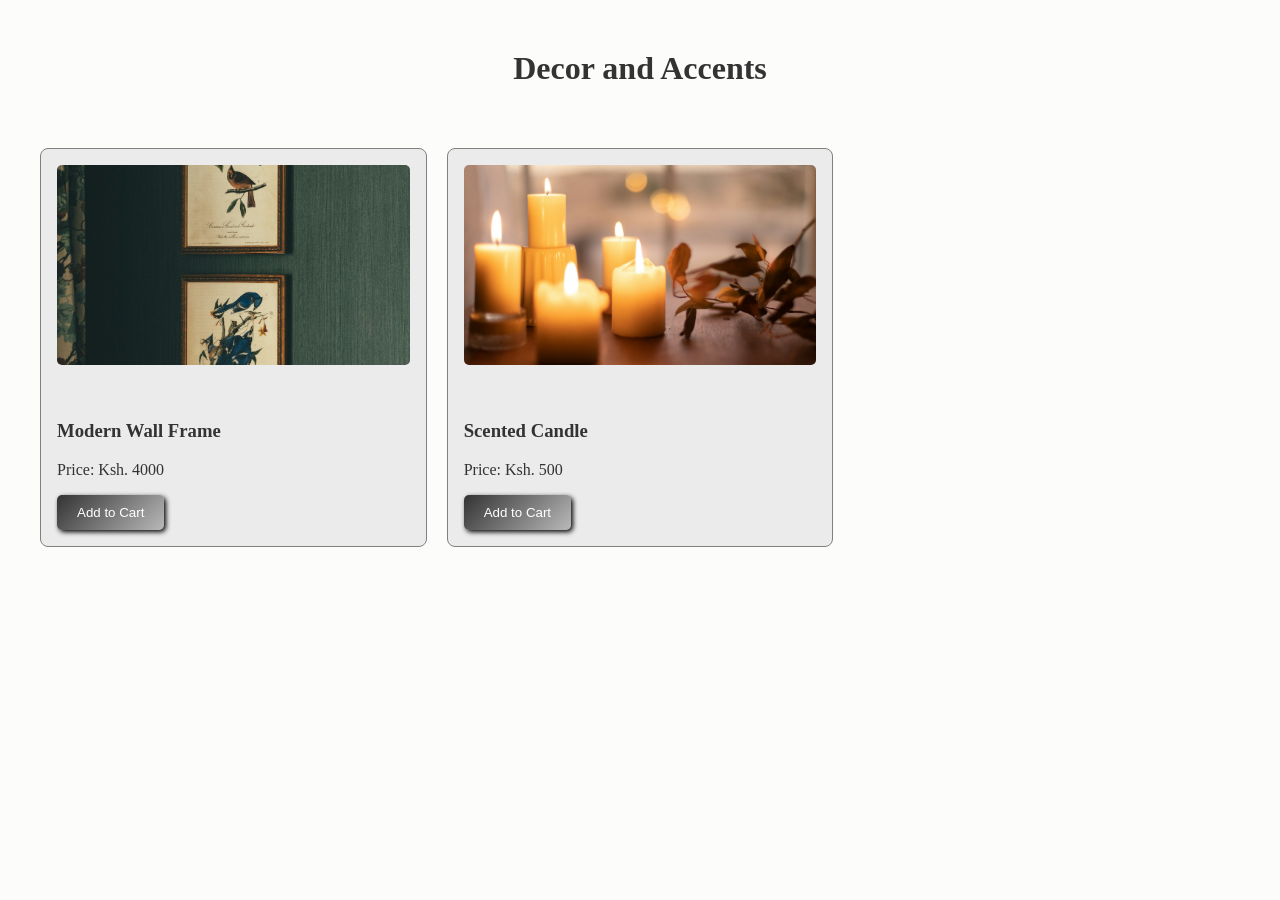
<file: decor.html>
<!DOCTYPE html>
<html lang="en">
<head>
    <meta charset="UTF-8">
    <meta name="viewport" content="width=device-width, initial-scale=1.0">
    <title>Decor | Haven Home Goods</title>
    <link rel="stylesheet" href="styles.css">
     <style>
     .product-grid {
        display: grid;
        grid-template-columns: repeat(3, 1fr);
        gap: 20px;
        padding: 40px;
     }   
     .product-grid img {
        width: 100%;
        height: 250px;
        object-fit: cover;
        
     }
     .img-content {
    background-color: rgb(236, 235, 235);
    border: 1px solid grey;
    padding: 1rem;
    border-radius: 8px;
    transition: transform 0.3s;

}

.img-content img {
    width: 100%;
    height: 200px;
    object-fit: cover;
    border-radius: 5px;
    margin-bottom: 2rem;
    
}
.img-content:hover {
    transform: translateY(-10px); border-color: gray;
}

    </style>
</head>
<body>
    
        <h1 style="text-align: center;margin-top: 50px;">Decor and Accents</h1>
        <div class="product-grid">
        <div class="product">
            <div class="img-content">
                <img src="assets/images/wall.jpg" alt="">
                <h3>Modern Wall Frame</h3>
                <p>Price: <span>Ksh. 4000</span></p>
                <button class="buy-btn">Add to Cart</button>
            </div>
        </div>
        <div class="product">
            <div class="img-content">
                <img src="assets/images/scented.jpg" alt="">
                <h3>Scented Candle</h3>
                <p>Price: <span>Ksh. 500</span></p>
                <button class="buy-btn">Add to Cart</button>
            </div>
                </div>
        </div>

    
</body>
</html>
</file>
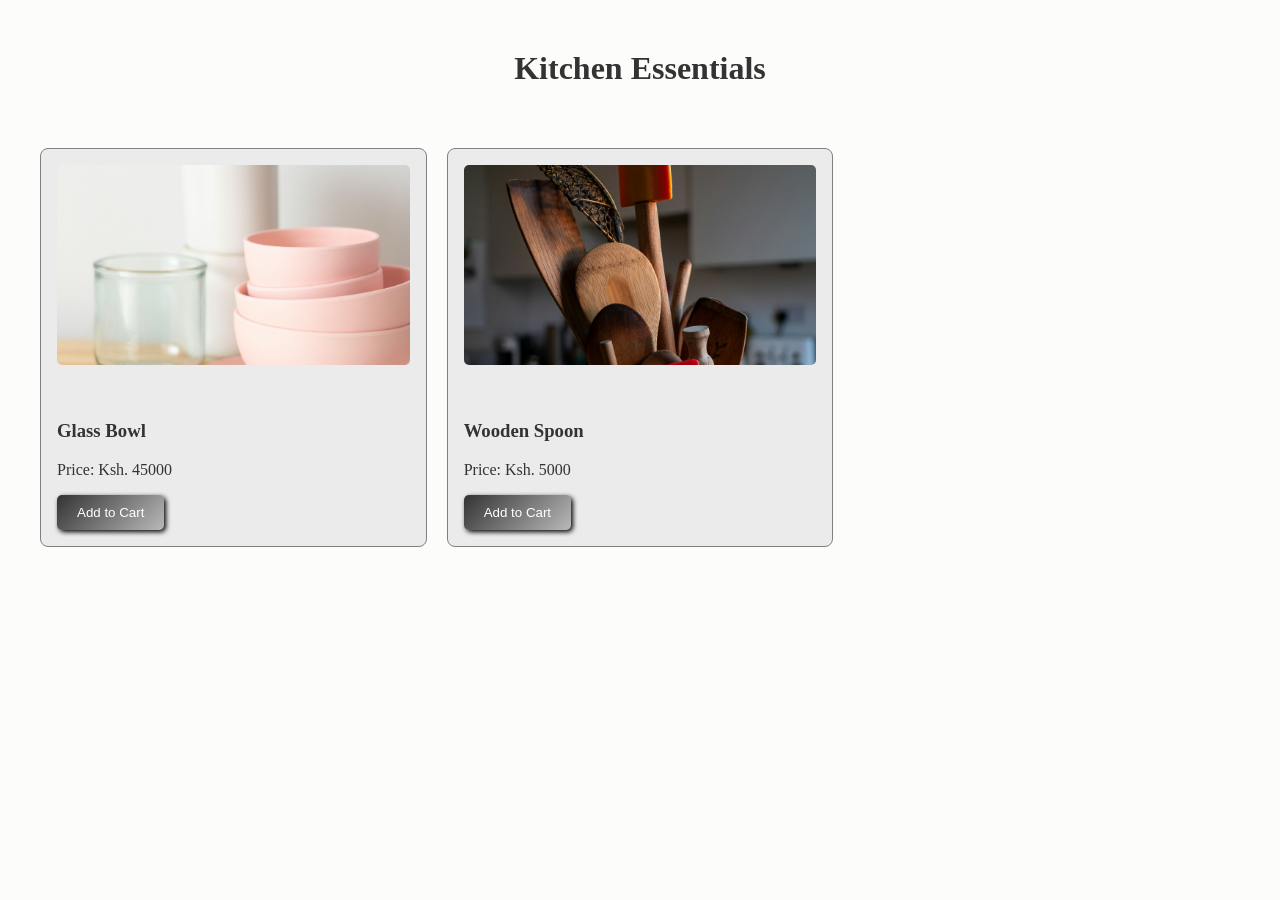
<file: kitchen.html>
<!DOCTYPE html>
<html lang="en">
<head>
    <meta charset="UTF-8">
    <meta name="viewport" content="width=device-width, initial-scale=1.0">
    <title>Kitchen | Haven Home Goods</title>
    <link rel="stylesheet" href="styles.css">
    <style>
     .product-grid {
        display: grid;
        grid-template-columns: repeat(3, 1fr);
        gap: 20px;
        padding: 40px;
     }   
     .product-grid img {
        width: 100%;
        height: 250px;
        object-fit: cover;

     }
     .img-content {
    background-color: rgb(236, 235, 235);
    border: 1px solid grey;
    padding: 1rem;
    border-radius: 8px;
    transition: transform 0.3s;

}

.img-content img {
    width: 100%;
    height: 200px;
    object-fit: cover;
    border-radius: 5px;
    margin-bottom: 2rem;
    
}
.img-content:hover {
    transform: translateY(-10px); border-color: gray;
}

    </style>

</head>
<body>
    
        <h1 style="text-align: center;margin-top: 50px;">Kitchen Essentials</h1>
        <div class="product-grid">
        <div class="product">
            <div class="img-content">
                <img src="assets/images/bowl.jpg" alt="">
                <h3>Glass Bowl</h3>
                <p>Price: <span>Ksh. 45000</span></p>
                <button class="buy-btn">Add to Cart</button>
            </div>
        </div>
        <div class="product">
            <div class="img-content">
                <img src="assets/images/wooden.jpg" alt="">
                <h3>Wooden Spoon</h3>
                <p>Price: <span>Ksh. 5000</span></p>
                <button class="buy-btn">Add to Cart</button>
            </div>
                </div>
        </div>

    
</body>
</html>
</file>
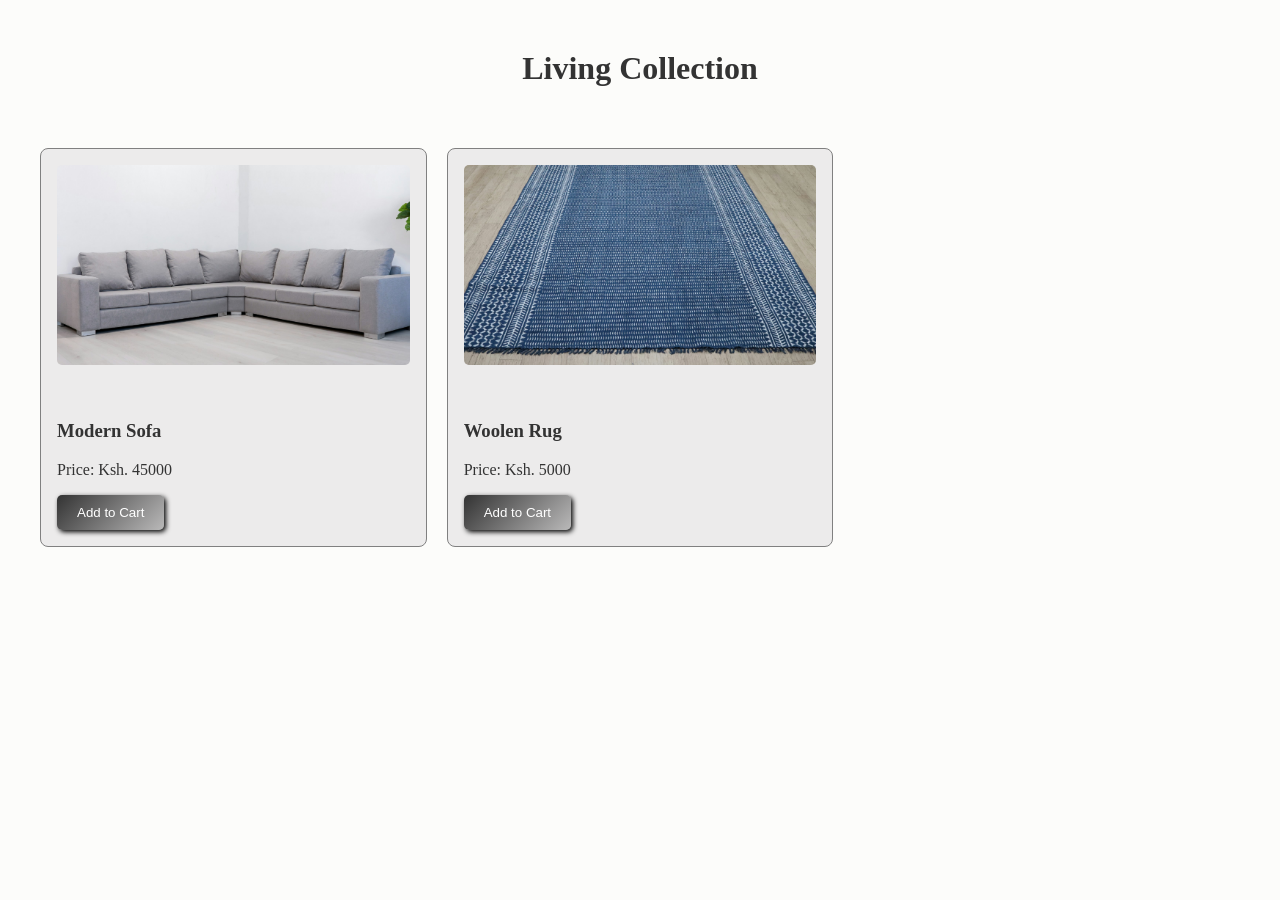
<file: living.html>
<!DOCTYPE html>
<html lang="en">
<head>
    <meta charset="UTF-8">
    <meta name="viewport" content="width=device-width, initial-scale=1.0">
    <title>Living | Haven Home Goods</title>
    <link rel="stylesheet" href="styles.css">
     <style>
     .product-grid {
        display: grid;
        grid-template-columns: repeat(3, 1fr);
        gap: 20px;
        padding: 40px;
     }   
     .product-grid img {
        width: 100%;
        height: 250px;
        object-fit: cover;
        
     }
     .img-content {
    background-color: rgb(236, 235, 235);
    border: 1px solid grey;
    padding: 1rem;
    border-radius: 8px;
    transition: transform 0.3s;

}

.img-content img {
    width: 100%;
    height: 200px;
    object-fit: cover;
    border-radius: 5px;
    margin-bottom: 2rem;
    
}
.img-content:hover {
    transform: translateY(-10px); border-color: gray;
}

    </style>
</head>
<body>
    
        <h1 style="text-align: center;margin-top: 50px;">Living Collection</h1>
        <div class="product-grid">
        <div class="product">
            <div class="img-content">
                <img src="assets/images/living.jpg" alt="living">
                <h3>Modern Sofa</h3>
                <p>Price: <span>Ksh. 45000</span></p>
                <button class="buy-btn">Add to Cart</button>
            </div>
        </div>
        <div class="product">
            <div class="img-content">
                <img src="assets/images/rug.jpg" alt="">
                <h3>Woolen Rug</h3>
                <p>Price: <span>Ksh. 5000</span></p>
                <button class="buy-btn">Add to Cart</button>
            </div>
                </div>
        </div>

    
</body>
</html>
</file>
<file: styles.css>
:root {
--primary-dark: #333333;
--secondary-dark: #1a1a1a;
--bg-card: #f9f9f9;
--glass-bg: rgba(0, 0, 0, 0.1);
--padding-header: 1rem 10%;
--bg-light: hwb(45 98% 1%); 

}
@media (max-width: 480px) {
    header h1 {font-size: 1.2rem;}
    .hero-card {width: 100%;
    text-align: center;}
    
}



body {
    margin: 0;
    padding: 0;
    box-sizing: border-box;
    background-color: var(--bg-light);
    color: var(--primary-dark);
    width: 100%;
    height: auto;
}
main {
    display: block;
}
header {
    padding: var(--padding-header);
    position: sticky;
    justify-content: space-between;
    align-items: center;
    display: flex;
    flex-direction: row;
    top: 0;
    z-index: 100;
    background: rgba(237, 229, 229, 0.8);
    backdrop-filter: blur(2px);
    border-bottom: 1px solid var(--glass-bg);
}





header nav a {
    text-decoration: none;
    color: var(--primary-dark);
    font-weight: 700;
    justify-content: space-between;
    padding: 10px;
    
   
}
header h1 {
    font-size: 1.5rem;
    font-weight: bold;
    color: var(--primary-dark);
    letter-spacing: 2px;
    text-transform: uppercase;
}
.hero {
    height: 60vh;
    display: flex;
    flex-direction: column;
    text-align: center;
    justify-content: center;
    align-items: center;
    background-image: url(assets/images/home1.jpg);
   background-size: cover;
   background-position: center bottom;
   color: black;
   background-attachment: fixed;
   margin-bottom: 50px;
}
.hero-card {
    background-color: var(--bg-card);
    backdrop-filter: blur(4px);
    -webkit-backdrop-filter: blur(4px);
    border: 1px solid rgba(250, 255, 255, 0.4);
    border-radius: 26px;
    width: 100%;
    margin: 0 auto;

}
.hero-card .cta {
    display: inline-block;
    padding: 12px;
    background-color: var(--secondary-dark);
    color: white;
    text-decoration: none;
    font-size: 0.8rem;
    font-weight: 600;
    letter-spacing: 2px;
    border-radius: 5px;
    border: 1px solid transparent;
}
.hero-card .cta:hover {
    transform: translateY(3px);
    background-color: transparent;
    color: black;
    border: 1px solid var(--secondary-dark);
}
.footer-links {
    display: flex;
    flex-direction: column;
    gap: 10px;
    

}
.footer-links a {
    text-decoration: none;
    color: #444;
    font-size: 0.9rem;
}

.footer-bottom {
    text-align: center;
    margin-top: 50px;
    border-top: 1px solid black;
}
.footer-bottom p {
    font-size: 0.8rem;
    letter-spacing: 1px;
    text-transform: uppercase;
}
.main-footer {
    background-color: var(--bg-card);
    border-top: 1px solid black;
    padding: 40px;
    margin-top: 80px;
}



#product-grid img {
    width: 100%;
    height: 250px;
    object-fit: cover;
    
    
}
.content-wrapper {
    display: grid;
    grid-template-rows: 250px 1fr;
    gap: 30px;
   
    

}
.sofa {
    display: grid;
    grid-template-columns: repeat(3, 1fr);
    gap: 20px;
     row-gap: 40px;

}
.img-content {
    background-color: rgb(236, 235, 235);
    border: 1px solid grey;
    padding: 1rem;
    border-radius: 8px;
    transition: transform 0.3s;

}

.img-content img {
    width: 100%;
    height: 200px;
    object-fit: cover;
    border-radius: 5px;
    margin-bottom: 2rem;
    
}
.img-content:hover {
    transform: translateY(-10px); border-color: gray;
}


aside {
    margin-top: 60px;
}
.rating {
    color: gold;
    font-size: 1.2rem;
    margin-bottom: 10px;
    margin-top: 10px;
}
.buy-btn {
    background-color: var(--primary-dark);
    color: white;
    padding: 10px 20px;
    border: none;
    border-radius: 5px;
    transition: 0.3s;
    background: linear-gradient(135deg, var(--primary-dark) 0%, #5555 100%);
    cursor: pointer;
    box-shadow: 2px 2px 5px black;
}
.buy-btn:hover {
    transform: translateY(-2px);
}
</file>
